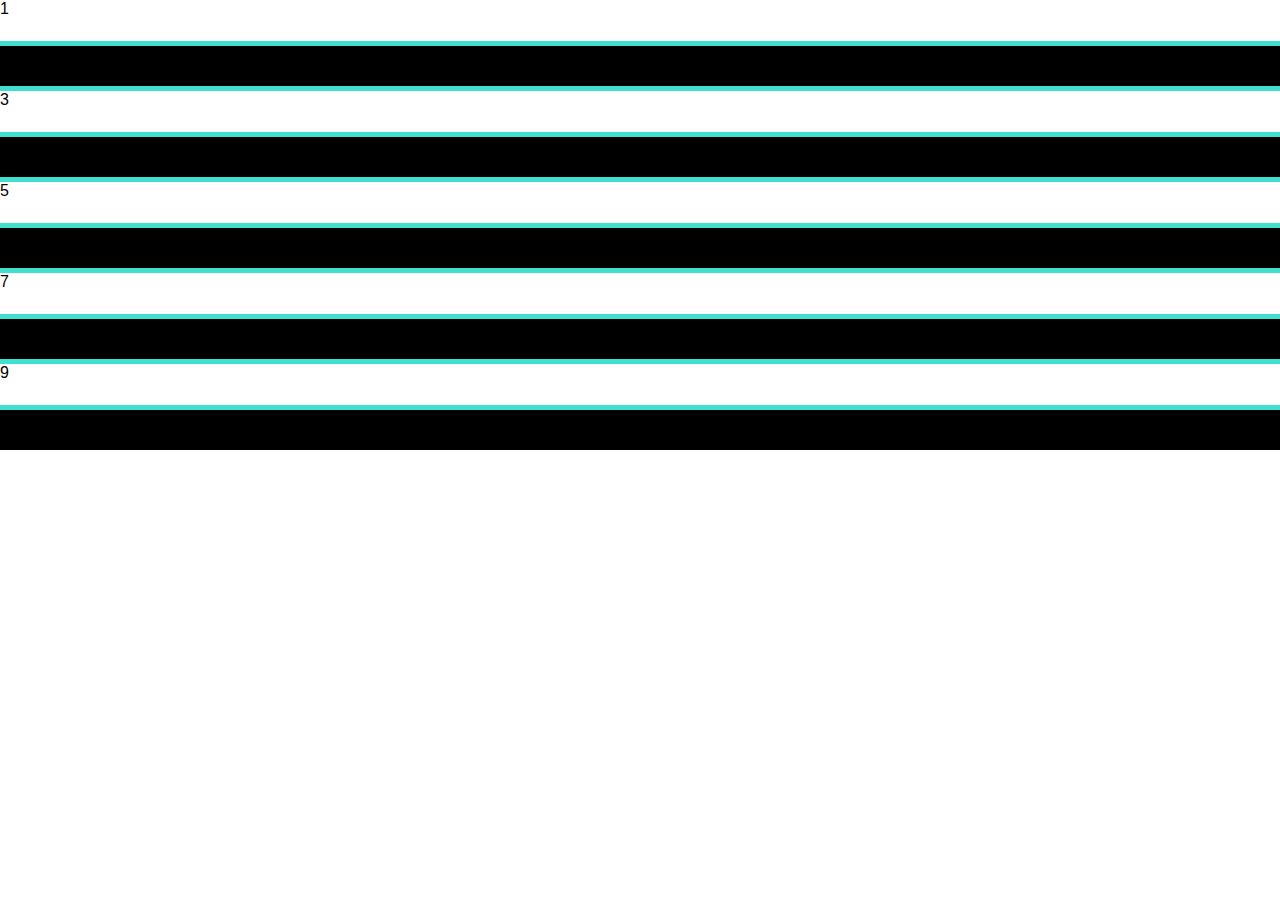
<file: index.html>
<!DOCTYPE html>
<html lang="en">
    <head>
        <meta charset="UTF-8" />
        <meta name="viewport" content="width=device-width, initial-scale=1.0" />
        <link rel="stylesheet" href="styles.css" />
        <title>(S)CSS Masterclass</title>
    </head>
    <body>
        <div class="grid">
            <div class="item">1</div>
            <div class="item">2</div>
            <div class="item">3</div>
            <div class="item">4</div>
            <div class="item">5</div>
            <div class="item">6</div>
            <div class="item">7</div>
            <div class="item">8</div>
            <div class="item">9</div>
            <div class="item">10</div>
        </div>
    </body>
</html>
</file>
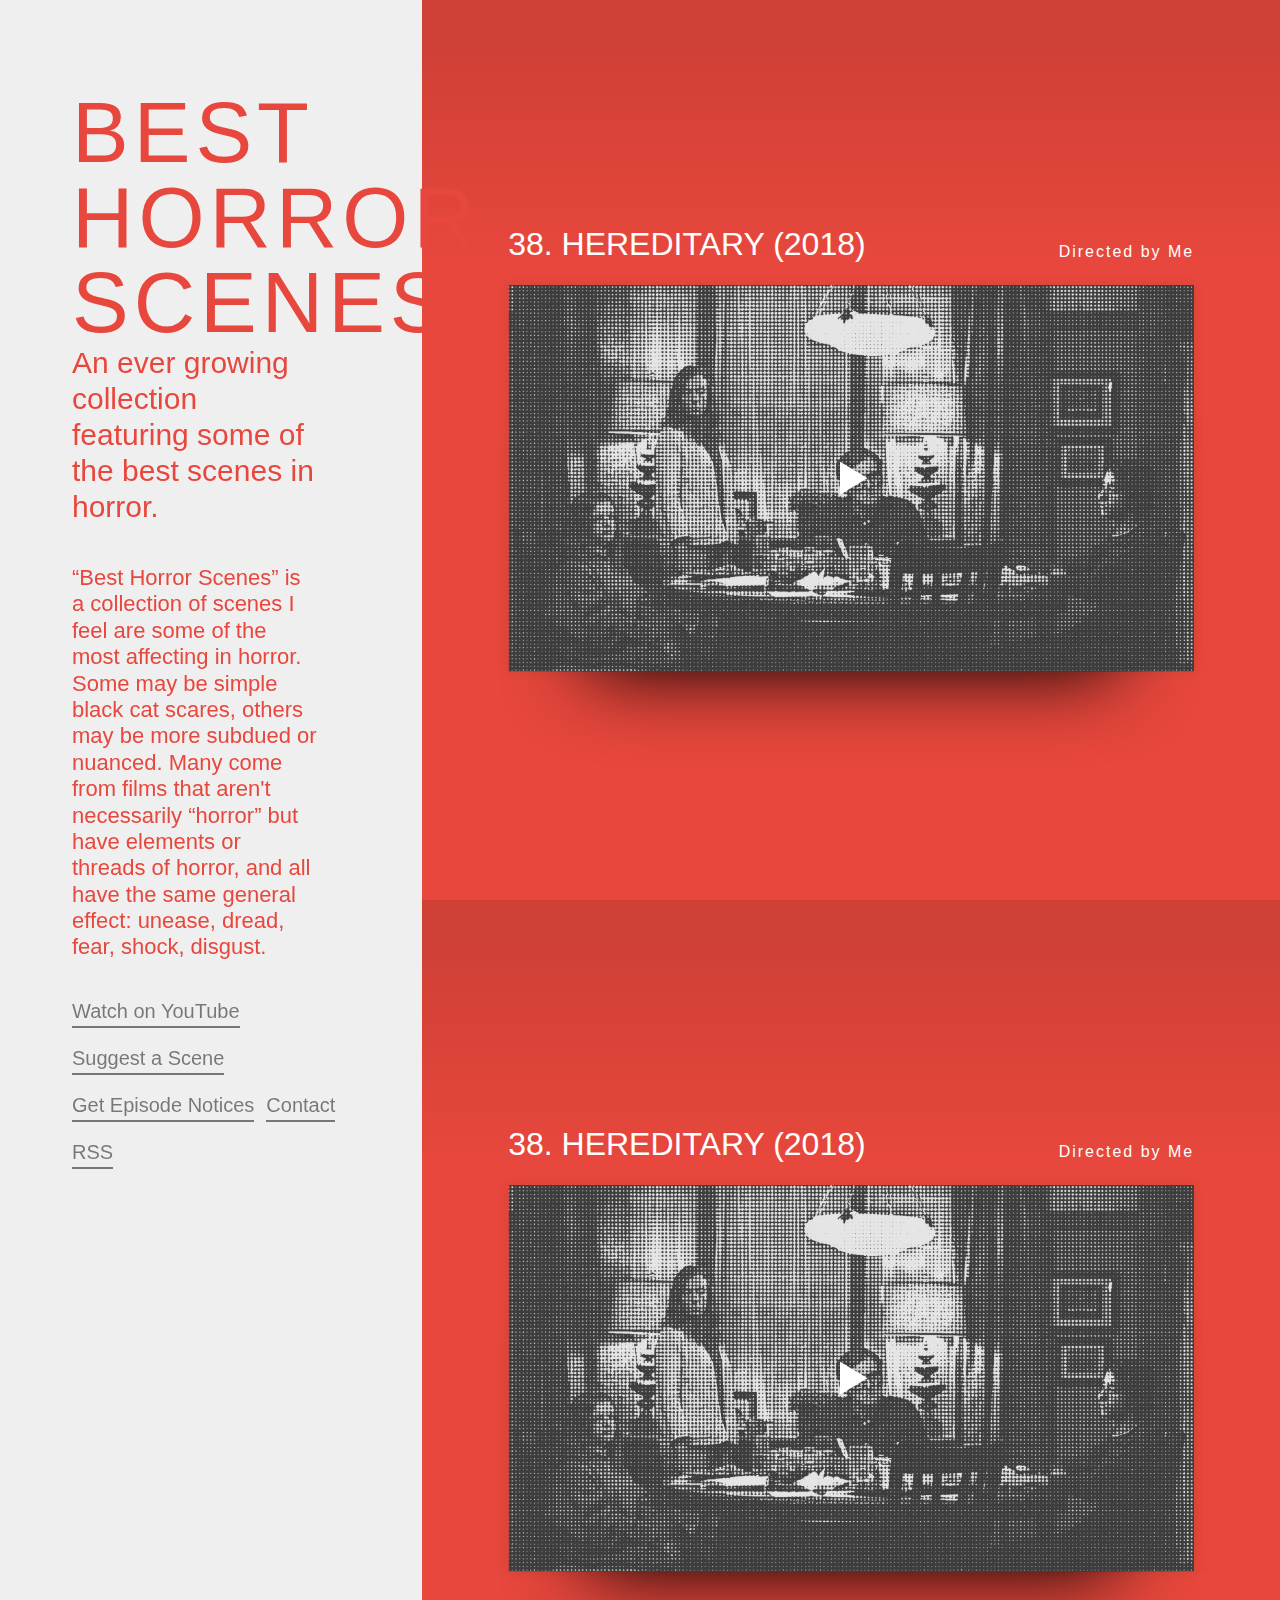
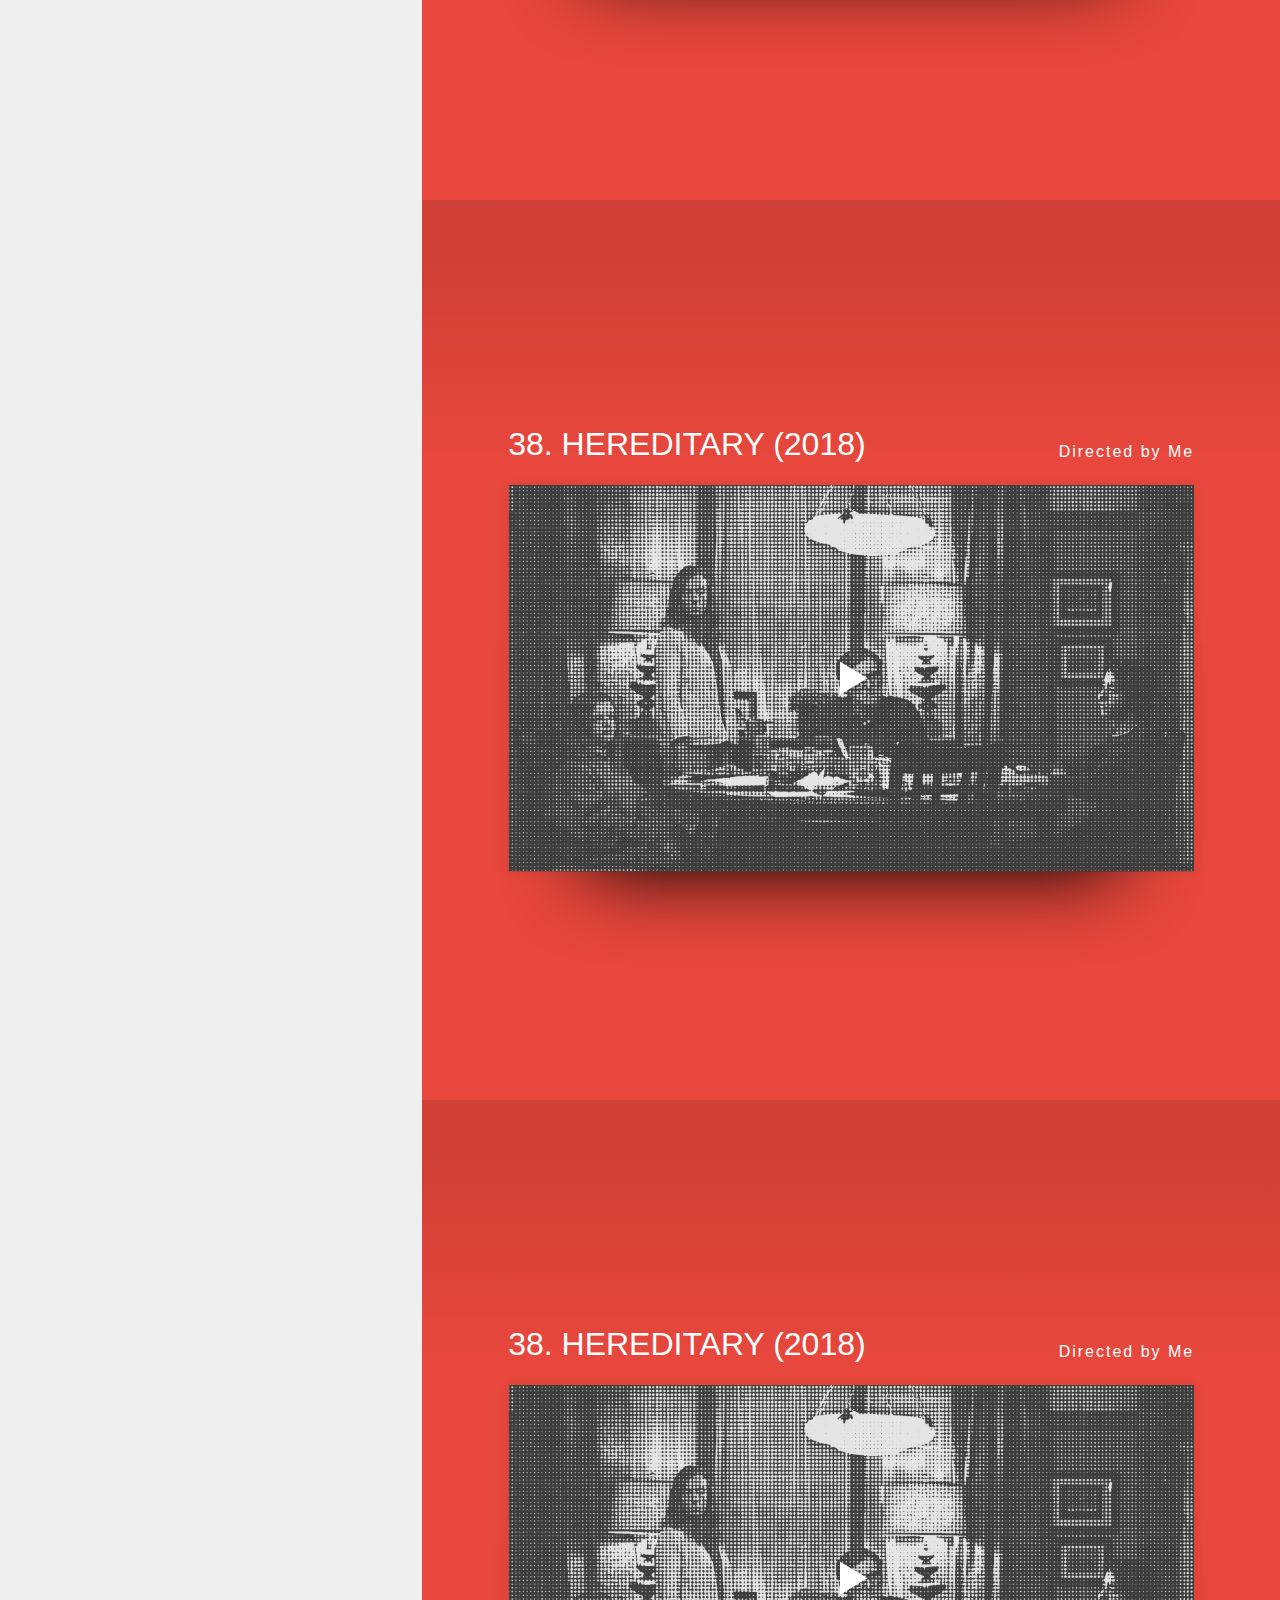
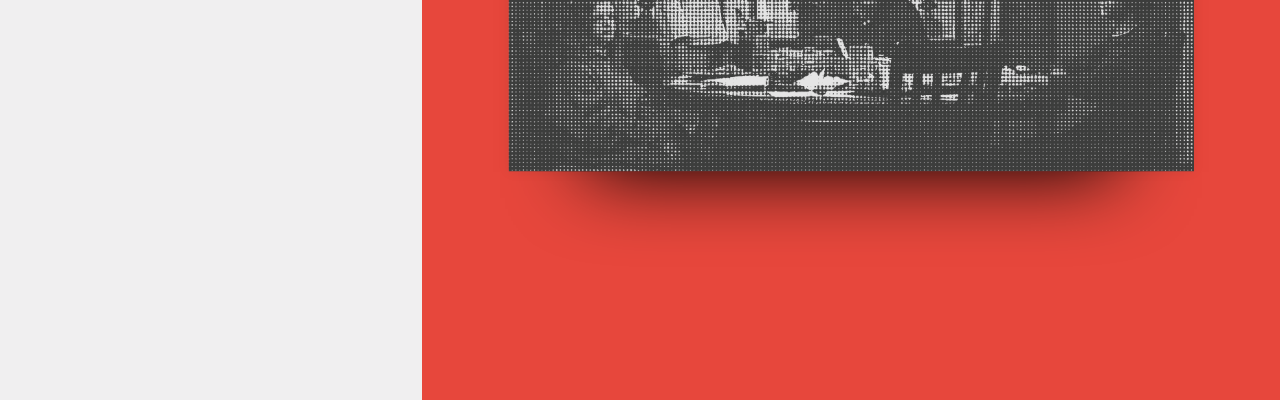
<file: besthorrorscense/index.html>
<!DOCTYPE html>
<html lang="en">
    <head>
        <meta charset="UTF-8" />
        <meta name="viewport" content="width=device-width, initial-scale=1.0" />
        <link rel="stylesheet" href="../reset.css" />
        <link rel="stylesheet" href="styles.css" />
        <title>(S)CSS Masterclass</title>
    </head>
    <body>
        <header>
            <h1>Best Horror Scenes</h1>
            <div class="bottom">
                <h3>
                    An ever growing collection featuring some of the best scenes
                    in horror.
                </h3>
                <p>
                    “Best Horror Scenes” is a collection of scenes I feel are
                    some of the most affecting in horror. Some may be simple
                    black cat scares, others may be more subdued or nuanced.
                    Many come from films that aren't necessarily “horror” but
                    have elements or threads of horror, and all have the same
                    general effect: unease, dread, fear, shock, disgust.
                </p>
                <nav>
                    <ul>
                        <li>Watch on YouTube</li>
                        <li>Suggest a Scene</li>
                        <li>Get Episode Notices</li>
                        <li>Contact</li>
                        <li>RSS</li>
                    </ul>
                </nav>
            </div>
        </header>

        <main>
            <section class="movie">
                <div class="wrapper">
                    <div class="movie__header">
                        <h4>38. Hereditary (2018)</h4>
                        <h5>Directed by Me</h5>
                    </div>
                    <img src="poster.png" alt="" />
                </div>
            </section>
            <section class="movie">
                <div class="wrapper">
                    <div class="movie__header">
                        <h4>38. Hereditary (2018)</h4>
                        <h5>Directed by Me</h5>
                    </div>
                    <img src="poster.png" alt="" />
                </div>
            </section>
            <section class="movie">
                <div class="wrapper">
                    <div class="movie__header">
                        <h4>38. Hereditary (2018)</h4>
                        <h5>Directed by Me</h5>
                    </div>
                    <img src="poster.png" alt="" />
                </div>
            </section>
            <section class="movie">
                <div class="wrapper">
                    <div class="movie__header">
                        <h4>38. Hereditary (2018)</h4>
                        <h5>Directed by Me</h5>
                    </div>
                    <img src="poster.png" alt="" />
                </div>
            </section>
        </main>
    </body>
</html>
</file>
<file: styles.css>
body {
    font-family: Arial, Helvetica, sans-serif;
    margin: 0;
    font-family: -apple-system, BlinkMacSystemFont, "Segoe UI", Roboto, Oxygen,
        Ubuntu, Cantarell, "Open Sans", "Helvetica Neue", sans-serif;
}

.grid {
    background-color: turquoise;
    display: grid;
    gap: 5px;
    height: 50vh;
    width: 100%;
    grid-template-rows: repeat(auto-fit, 1fr);
}

.item:nth-child(odd) {
    background-color: white;
}

.item:nth-child(even) {
    background-color: black;
}
</file>
<file: besthorrorscense/styles.css>
* {
    box-sizing: border-box;
}
body {
    height: 100vh;
    font-family: -apple-system, BlinkMacSystemFont, "Segoe UI", Roboto, Oxygen,
        Ubuntu, Cantarell, "Open Sans", "Helvetica Neue", sans-serif;
    background-color: #f0eff0;
}
header,
main .movie .wrapper {
    display: flex;
    flex-direction: column;
}
header {
    position: fixed;
    top: 0;
    left: 0;
    height: 100%;
    padding: 10vh 0 72px 72px;
    justify-content: space-between;
    color: #e7473c;
    width: 33%;
}

::selection {
    color: #e7473c;
    background-color: white;
}
header h1 {
    font-size: 85px;
    width: 50%;
    text-transform: uppercase;
    letter-spacing: 5px;
}
header h3,
header p {
    font-size: 30px;
    font-weight: 300;
    margin-bottom: 40px;
    width: 70%;
    line-height: 1.2;
}
header p {
    font-size: 22px;
}
header nav {
    width: 80%;
}
header nav ul {
    display: flex;
    flex-wrap: wrap;
}
header nav ul li {
    cursor: pointer;
    margin-right: 12px;
    font-size: 20px;
    color: #000;
    opacity: 0.5;
    padding-bottom: 5px;
    border-bottom: 2px solid #000;
    margin-bottom: 20px;
}
header nav ul li:hover {
    opacity: 1;
}

main {
    margin-left: 33%;
}
main h4::selection,
h5::selection {
    color: white;
    background-color: black;
}
main .movie {
    background: linear-gradient(
            to bottom,
            rgba(0, 0, 0, 0.1) 5%,
            transparent,
            transparent,
            transparent,
            transparent
        )
        #e7473c;
    height: 100vh;
    display: flex;
    justify-content: center;
    align-items: center;
    color: #fff;
}
main .movie .wrapper {
    width: 80%;
}
main .movie .wrapper .movie__header {
    display: flex;
    justify-content: space-between;
    align-items: flex-end;
    margin-bottom: 25px;
}
main .movie .wrapper .movie__header h4 {
    font-size: 32px;
    text-transform: uppercase;
}
main .movie .wrapper .movie__header h5 {
    letter-spacing: 2px;
}
main .movie img {
    width: 100%;
    box-shadow: 0 80px 80px -80px #000, 0 0 12px rgba(0, 0, 0, 0.06),
        inset 0 0 0 1px rgba(0, 0, 0, 0.2);
}
</file>
